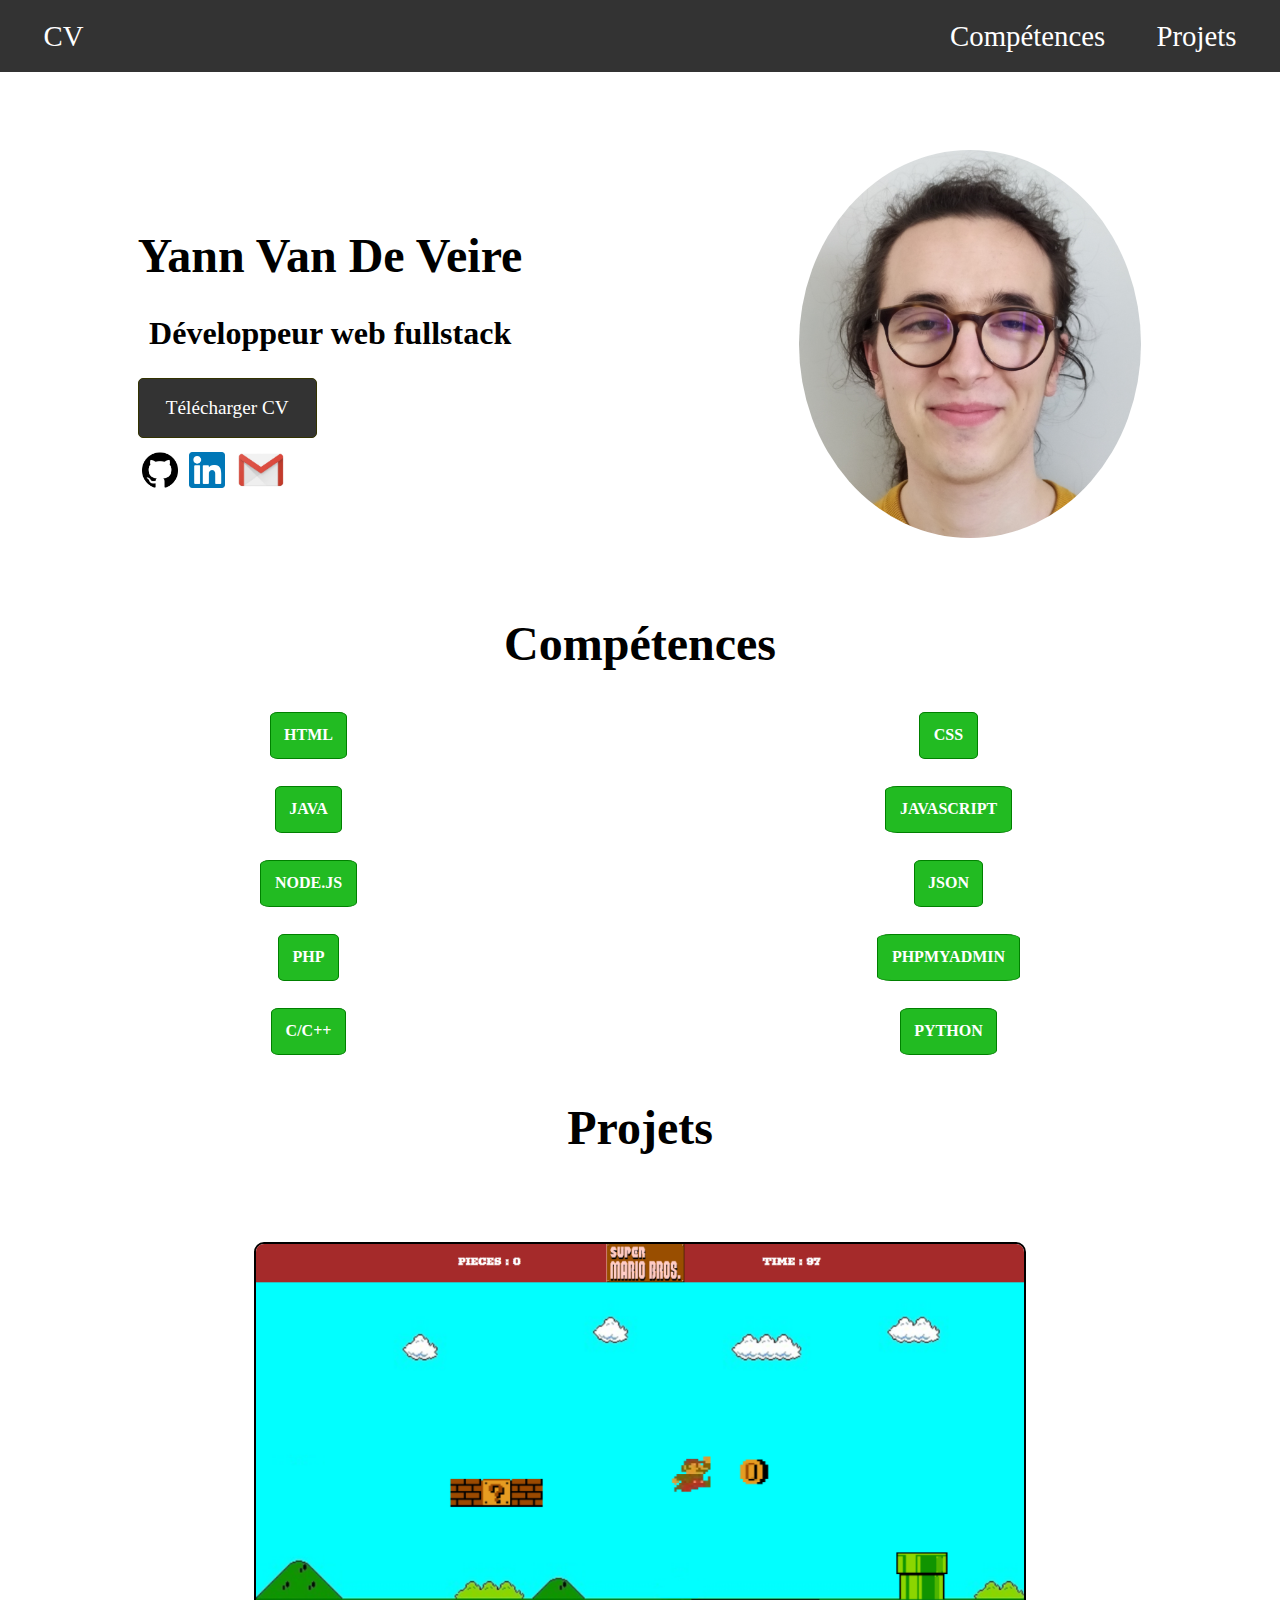
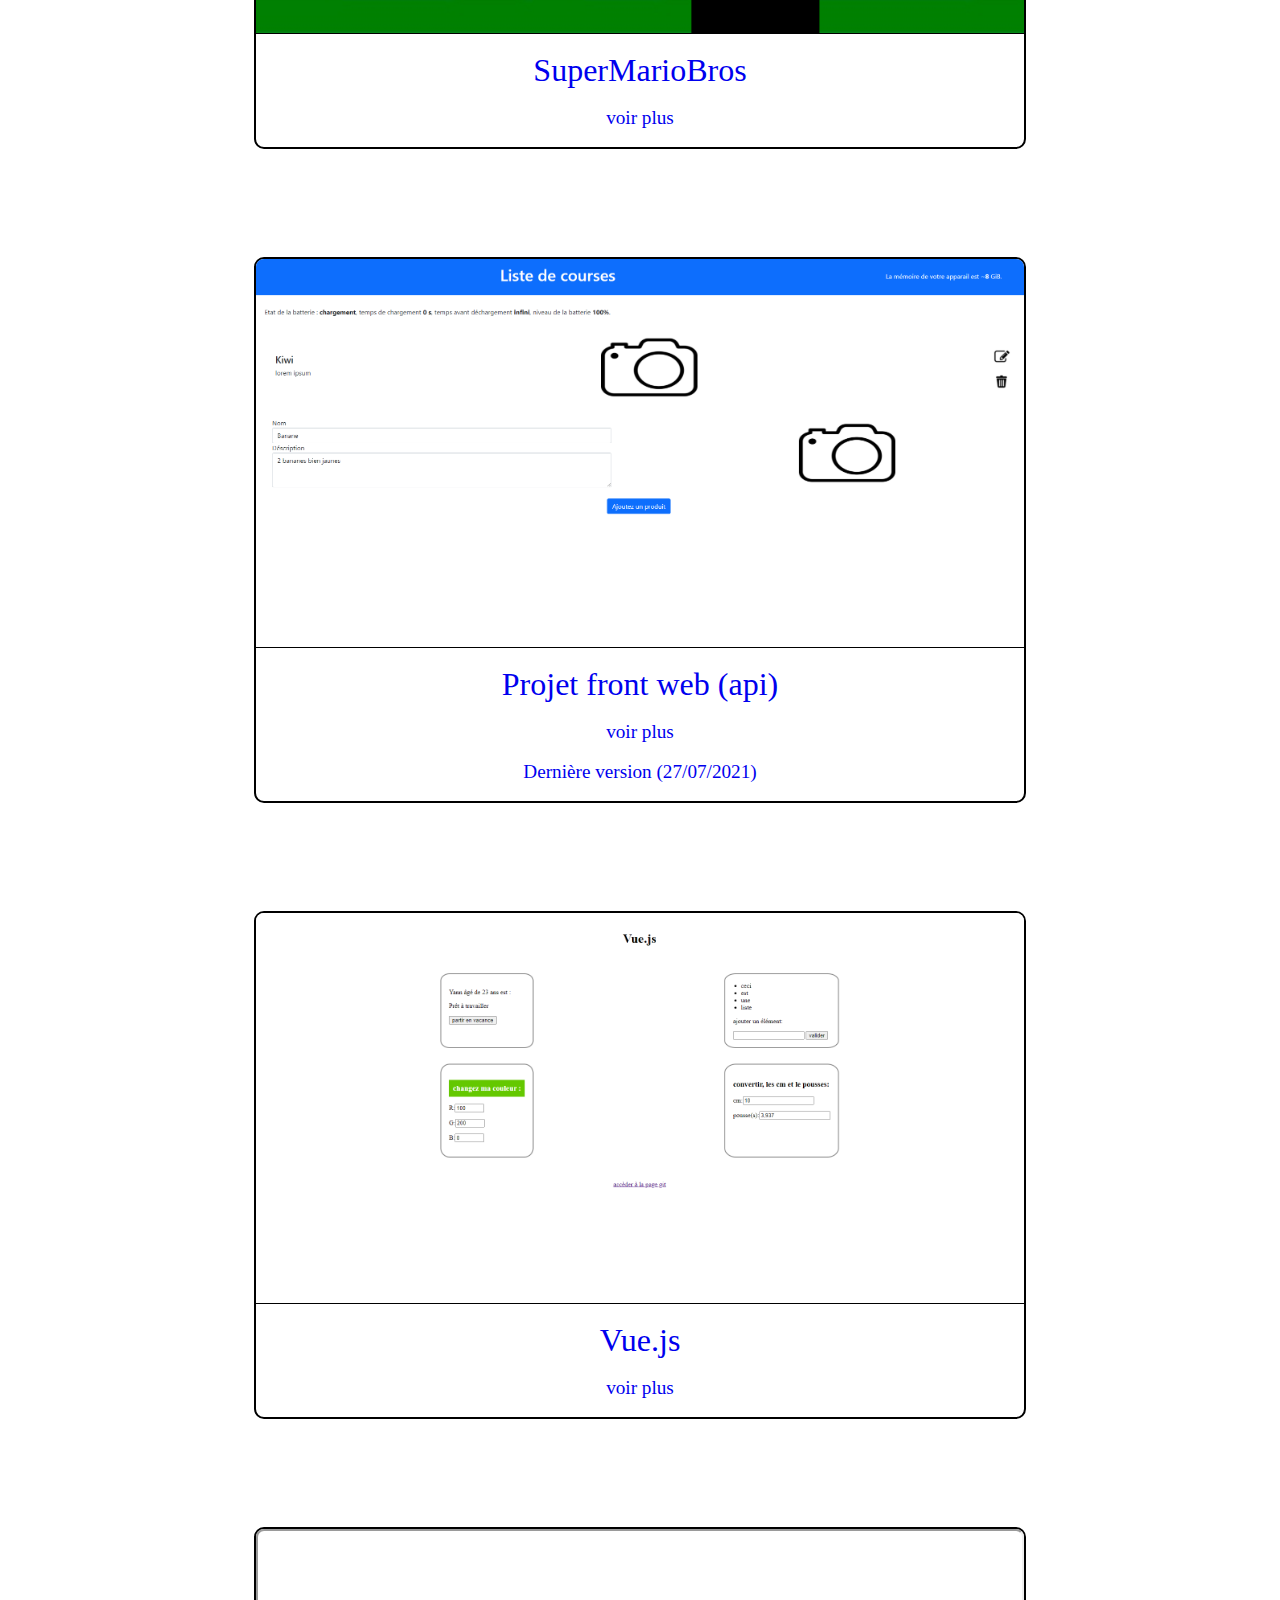
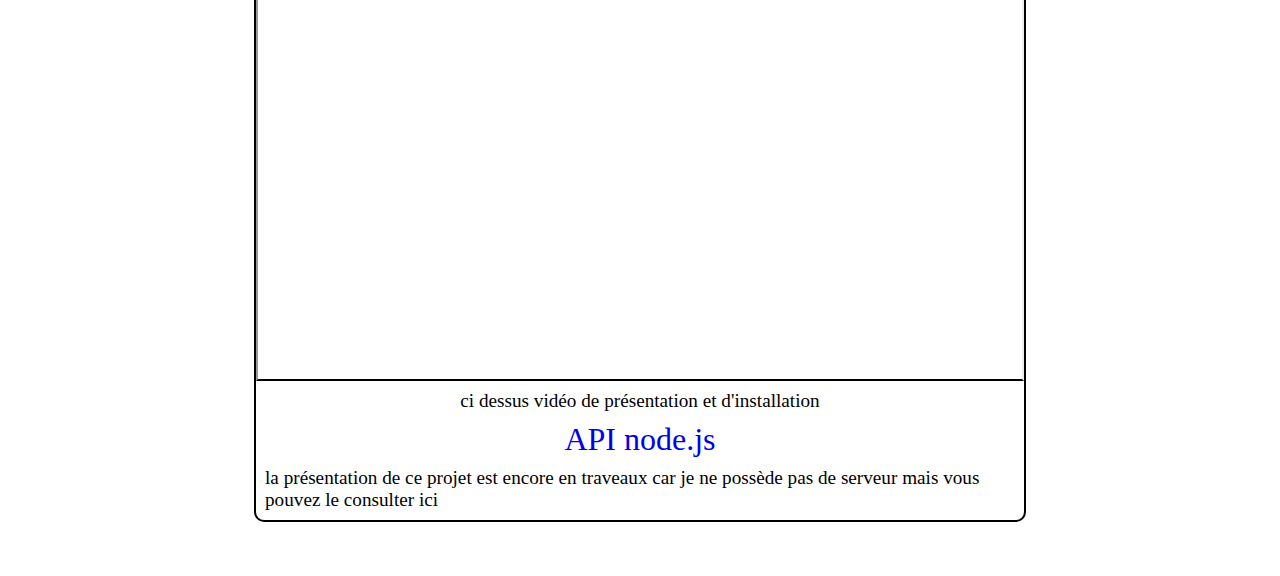
<file: index.html>
<!DOCTYPE html>
<html lang="fr">

<head>
    <meta charset="UTF-8">
    <meta http-equiv="X-UA-Compatible" content="IE=edge">
    <meta name="viewport" content="width=device-width, initial-scale=1.0">
    <title>Yann Van De Veire Alternant Développeur</title>
    <link rel="stylesheet" href="asset/css/style.css">
    <script src="asset/js/dynamique.js"></script>
</head>

<body>
    <nav>
        <a href="#">CV</a>
        <div>
            <a href="#skills">Compétences</a>
            <a href="#projects">Projets</a>
        </div>
    </nav>
    <div class="description">
        <div>
            <h1>Yann Van De Veire</h1>
            <h2>Développeur web fullstack</h2>
            <a class="button" href="CV Yann Van De Veire.pdf" target="_blank">Télécharger CV</a>
            <div>
                <a href="https://github.com/Yann-vdv"><img src="asset/images/github_icon.png" alt=""></a>
                <a href="https://www.linkedin.com/in/yann-van-de-veire/"><img src="asset/images/linkedin_icon2.png"
                        alt=""></a>
                <a href="mailto:yann.vdv.pro@gmail.com"><img src="asset/images/mail.jpg"></a>
            </div>
        </div>
        <img class="profile" src="asset/images/CV.jpg" alt="photo de profil CV Yann Van De Veire">
    </div>
    <div id="skills">
        <h1>Compétences</h1>
        <div>
            <div>HTML</div>
            <div>CSS</div>
            <div>JAVA</div>
            <div>JAVASCRIPT</div>
            <div>NODE.JS</div>
            <div>JSON</div>
            <div>PHP</div>
            <div>PHPMYADMIN</div>
            <div>C/C++</div>
            <div>PYTHON</div>
        </div>
    </div>
    <div class="Projet_div" id="projects">
        <h1>Projets</h1>
        <div class="divSite">
            <img src="asset/images/SMB2.PNG">
            <div class="divSite_desc">
                <a class="titre" href="Sites/Défi/html/SuperMarioBros.html">SuperMarioBros</a>
                <a id="descSMB_button" href="#nogo" onclick="afficher_div('descSMB')">voir plus</a>
                <p id="descSMB">SuperMarioBros codé en javascript en première année; la quasi totalité de la recherche
                    javascript pour codé celui-ci a été personnelle.</p>
            </div>
        </div>
        <div class="divSite">
            <img src="asset/images/PFW.PNG">
            <div class="divSite_desc">
                <a class="titre" href="Sites/Projet front web/index.html">Projet front web (api)</a>
                <a id="descPFW_button" href="#nogo" onclick="afficher_div('descPFW')">voir plus</a>
                <p id="descPFW">petit site en seconde année dans le but d'utiliser quelques api.</p>
                <a href="Sites/Projet front web last/index.html">Dernière version (27/07/2021)</a>
            </div>
        </div>
        <div class="divSite">
            <img src="asset/images/V.PNG">
            <div class="divSite_desc">
                <a class="titre" href="Sites/vue.js/index.html">Vue.js</a>
                <a id="descV_button" href="#nogo" onclick="afficher_div('descV')">voir plus</a>
                <p id="descV">Quelques essais avec vue.js</p>
            </div>
        </div>
        <div class="divSite">
            <iframe src="https://www.youtube.com/embed/-9VrzELUm18"></iframe>
            <div class="divSite_desc">
                <p>ci dessus vidéo de présentation et d'installation</p>
                <a class="titre" href="https://github.com/Yann-vdv/Yann-vdv.github.io/tree/main/Sites/API%20node.js">API
                    node.js</a>
                <p>la présentation de ce projet est encore en traveaux car je ne possède pas de serveur mais vous pouvez
                    le consulter ici</p>
            </div>
        </div>
    </div>
</body>

</html>
</file>
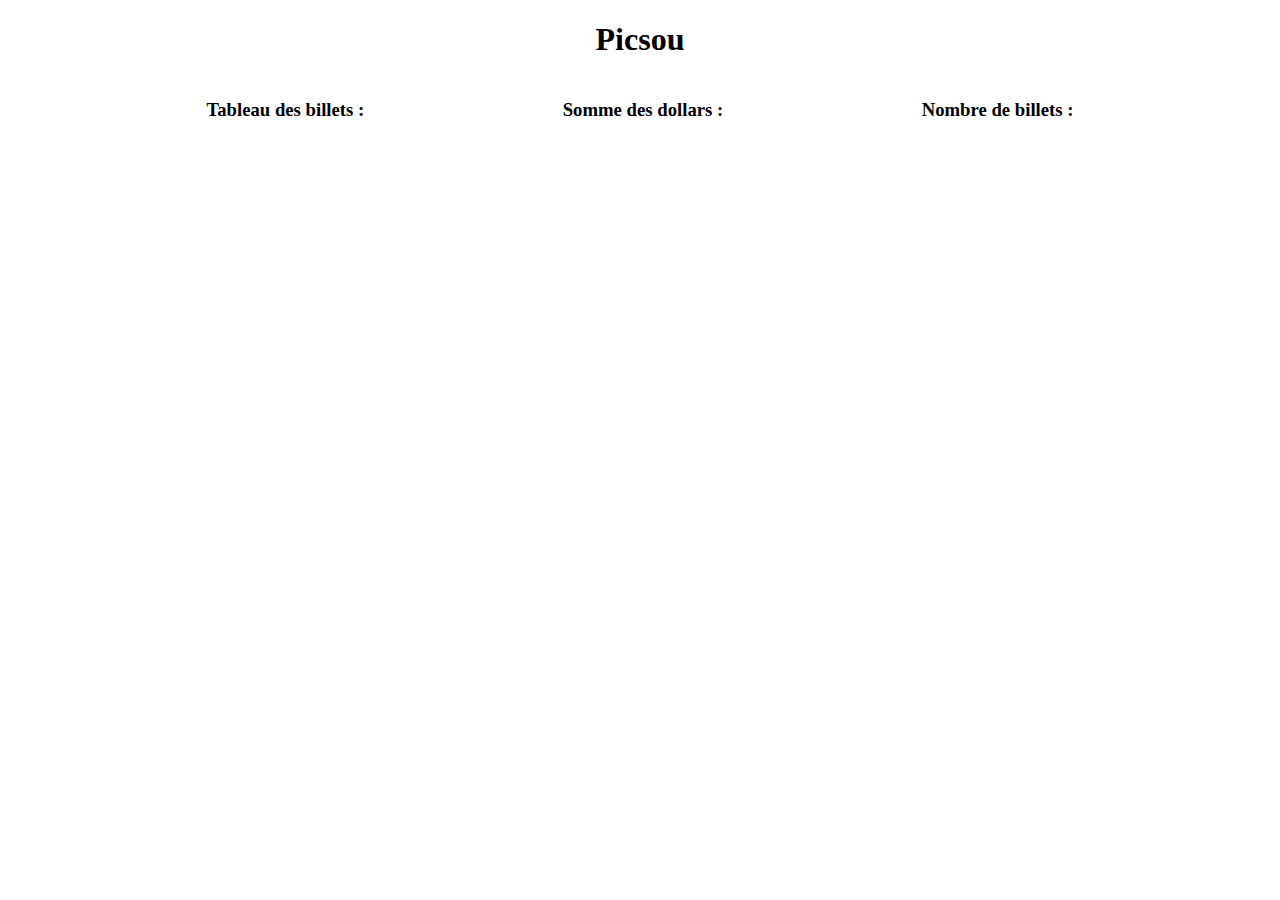
<file: Sites/API node.js/index.html>
<!DOCTYPE html>
<html lang="en">

<head>
    <meta charset="UTF-8">
    <meta http-equiv="X-UA-Compatible" content="IE=edge">
    <meta name="viewport" content="width=device-width, initial-scale=1.0">
    <title>Document</title>
    <link rel="stylesheet" href="asset/css/style.css">
</head>

<body>
    <h1>Picsou</h1>
    <div class="flex">
        <div class="result">
            <h3>Tableau des billets : </h3>
            <p id="tabDollars"></p>
        </div>
        <div class="result">
            <h3>Somme des dollars : </h3>
            <p id="tabDollarsTotal"></p>
        </div>
        <div class="result">
            <h3>Nombre de billets : </h3>
            <p id="tabDollarsNb"></p>
        </div>
    </div>

    <script>
        fetch("http://localhost:10001/picsou/dollars")
            .then(response => response.json())
            .then(data => document.getElementById("tabDollars").innerHTML = data);
        fetch("http://localhost:10001/picsou/dollars/total")
            .then(response => response.json())
            .then(test);
        function test(data) {
            document.getElementById("tabDollarsTotal").innerHTML = `${data["total"]}`;
            document.getElementById("tabDollarsNb").innerHTML = `${data["nb_items"]}`;
        };
    </script>
</body>

</html>
</file>
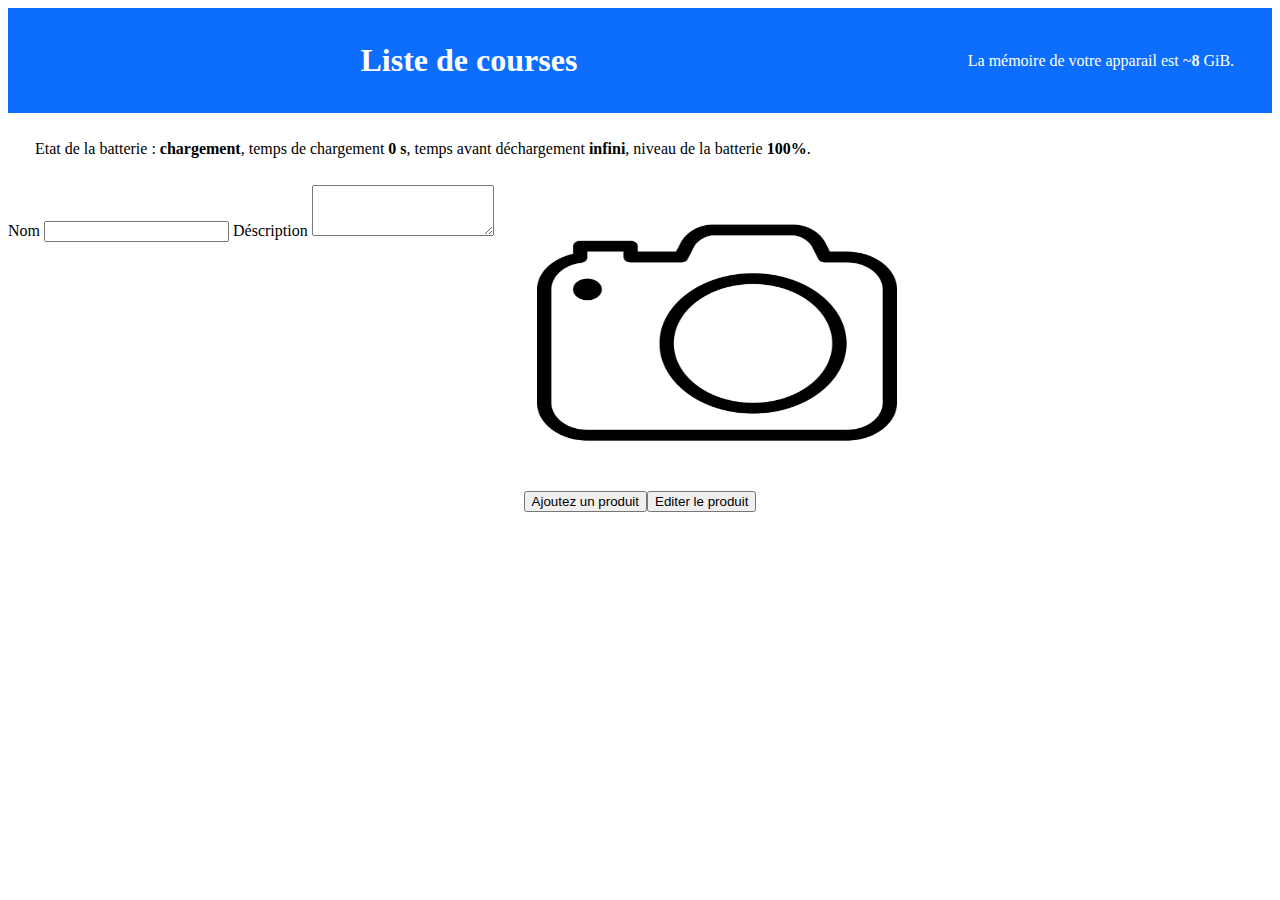
<file: Sites/Projet front web last/index.html>
<html lang="fr">

<head>
    <meta charset="UTF-8">
    <meta http-equiv="X-UA-Compatible" content="IE=edge">
    <meta name="viewport" content="width=device-width, initial-scale=1.0">
    <link href="https://cdn.jsdelivr.net/npm/bootstrap@5.0.0-beta3/dist/css/bootstrap.min.css" rel="stylesheet"
        integrity="sha384-eOJMYsd53ii+scO/bJGFsiCZc+5NDVN2yr8+0RDqr0Ql0h+rP48ckxlpbzKgwra6" crossorigin="anonymous">
    <link rel="stylesheet" href="css/style.css">
    <script src="https://code.jquery.com/jquery-3.6.0.js"></script>
    <script src="dynamique.js"></script>
    <title>Courses</title>
</head>

<body>
    <nav>
        <h1 id="title">Liste de courses</h1>
        <p>La mémoire de votre apparail est ~<b id="result">inconnu</b> GiB.</p>
    </nav>
    <p id="batterie">Etat de la batterie : <b id="charging">inconnu</b>, temps de chargement <b
            id="chargingTime">inconnu</b>, temps avant déchargement <b id="dischargingTime">inconnu</b>, niveau de la
        batterie <b id="level">inconnu</b>.</p>
    <ul id="listeDesCourses"></ul>
    <form method="POST">
        <div class="grid-container">
            <div class="GformText">
                <div class="form-group mx-5">
                    <label for="Nom">Nom</label>
                    <input type="text" id="Nom" class="form-control" required>
                    <label for="Desc">Déscription</label>
                    <textarea id="Desc" class="form-control" rows="3"></textarea>
                </div>
            </div>
            <div class="GformP flexJ">
                <img id="getStream" src="image/camera--v1.png">
                <div class="flexJ">
                    <video id="takePhoto" class="border d-none" autoplay></video>
                </div>
            </div>
        </div>
        <div class="flexJ">
            <input type="submit" id="btnNvProduit" class="btn btn-primary" value="Ajoutez un produit">
            <input type="submit" id="btnEditProduit" class="d-none" data-nbProduit="" value="Editer le produit">
        </div>
    </form>
</body>

</html>
</file>
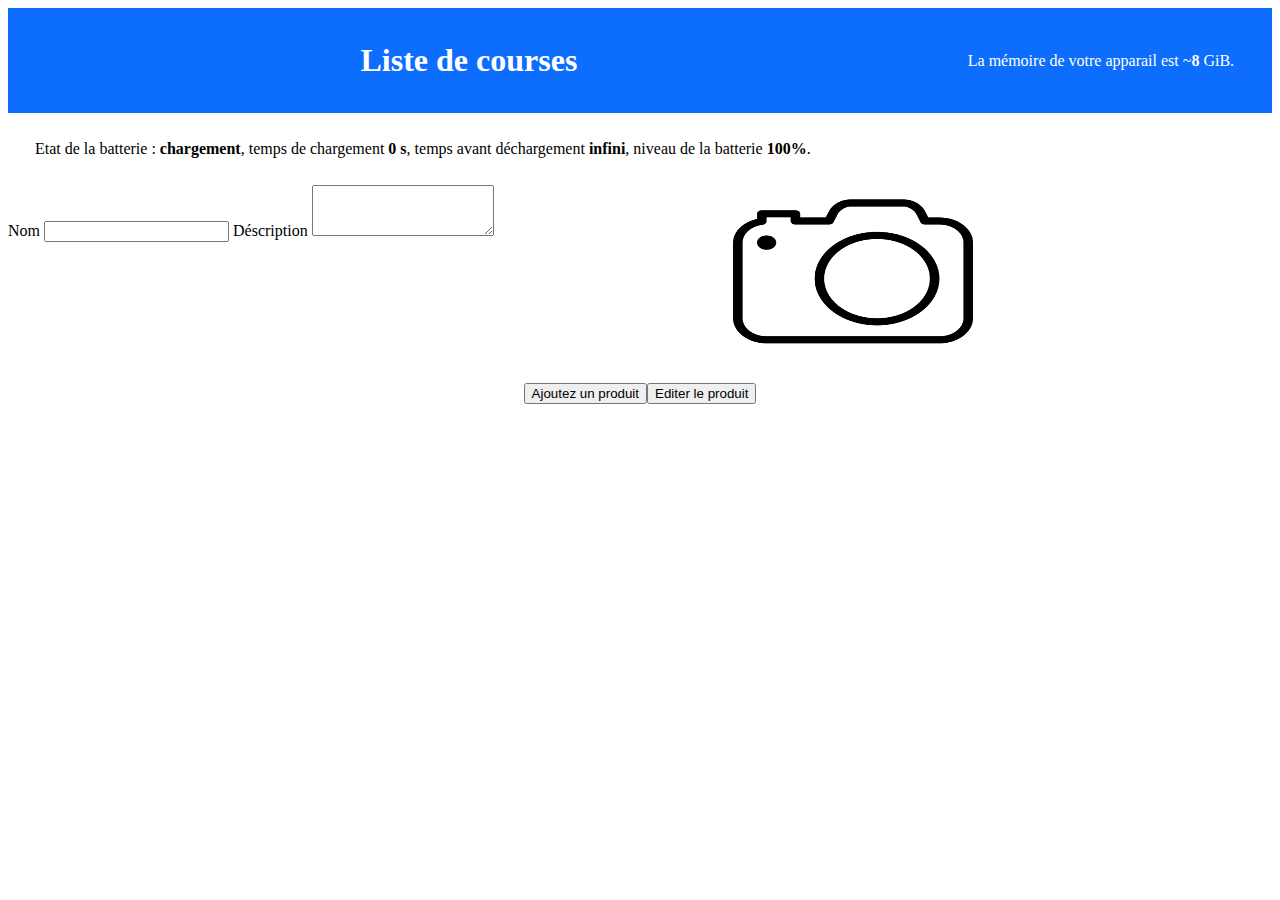
<file: Sites/Projet front web/index.html>
<html lang="fr">

<head>
    <meta charset="UTF-8">
    <meta http-equiv="X-UA-Compatible" content="IE=edge">
    <meta name="viewport" content="width=device-width, initial-scale=1.0">
    <link href="https://cdn.jsdelivr.net/npm/bootstrap@5.0.0-beta3/dist/css/bootstrap.min.css" rel="stylesheet"
        integrity="sha384-eOJMYsd53ii+scO/bJGFsiCZc+5NDVN2yr8+0RDqr0Ql0h+rP48ckxlpbzKgwra6" crossorigin="anonymous">
    <link rel="stylesheet" href="css/style.css">
    <script src="https://code.jquery.com/jquery-3.6.0.js"></script>
    <script src="dynamique.js"></script>
    <title>Courses</title>
</head>

<body>
    <nav>
        <h1 id="title">Liste de courses</h1>
        <p>La mémoire de votre apparail est ~<b id="result">inconnu</b> GiB.</p>
    </nav>
    <p id="batterie">Etat de la batterie : <b id="charging">inconnu</b>, temps de chargement <b
            id="chargingTime">inconnu</b>, temps avant déchargement <b id="dischargingTime">inconnu</b>, niveau de la
        batterie <b id="level">inconnu</b>.</p>
    <ul id="listeDesCourses" class="m-4"></ul>
    <form method="POST">
        <div class="grid-container">
            <div class="GformText">
                <div class="form-group mx-5">
                    <label for="Nom">Nom</label>
                    <input type="text" id="Nom" class="form-control" required>
                    <label for="Desc">Déscription</label>
                    <textarea id="Desc" class="form-control" rows="3"></textarea>
                </div>
            </div>
            <div class="GformP flexJ">
                <img id="getStream" src="image/camera--v1.png">
                <div class="flexJ">
                    <video id="takePhoto" class="border d-none" autoplay></video>
                </div>
            </div>
        </div>
        <div class="flexJ">
            <input type="submit" id="btnNvProduit" class="btn btn-primary" value="Ajoutez un produit">
            <input type="submit" id="btnEditProduit" class="d-none" data-nbProduit="" value="Editer le produit">
        </div>
    </form>
</body>

</html>
</file>
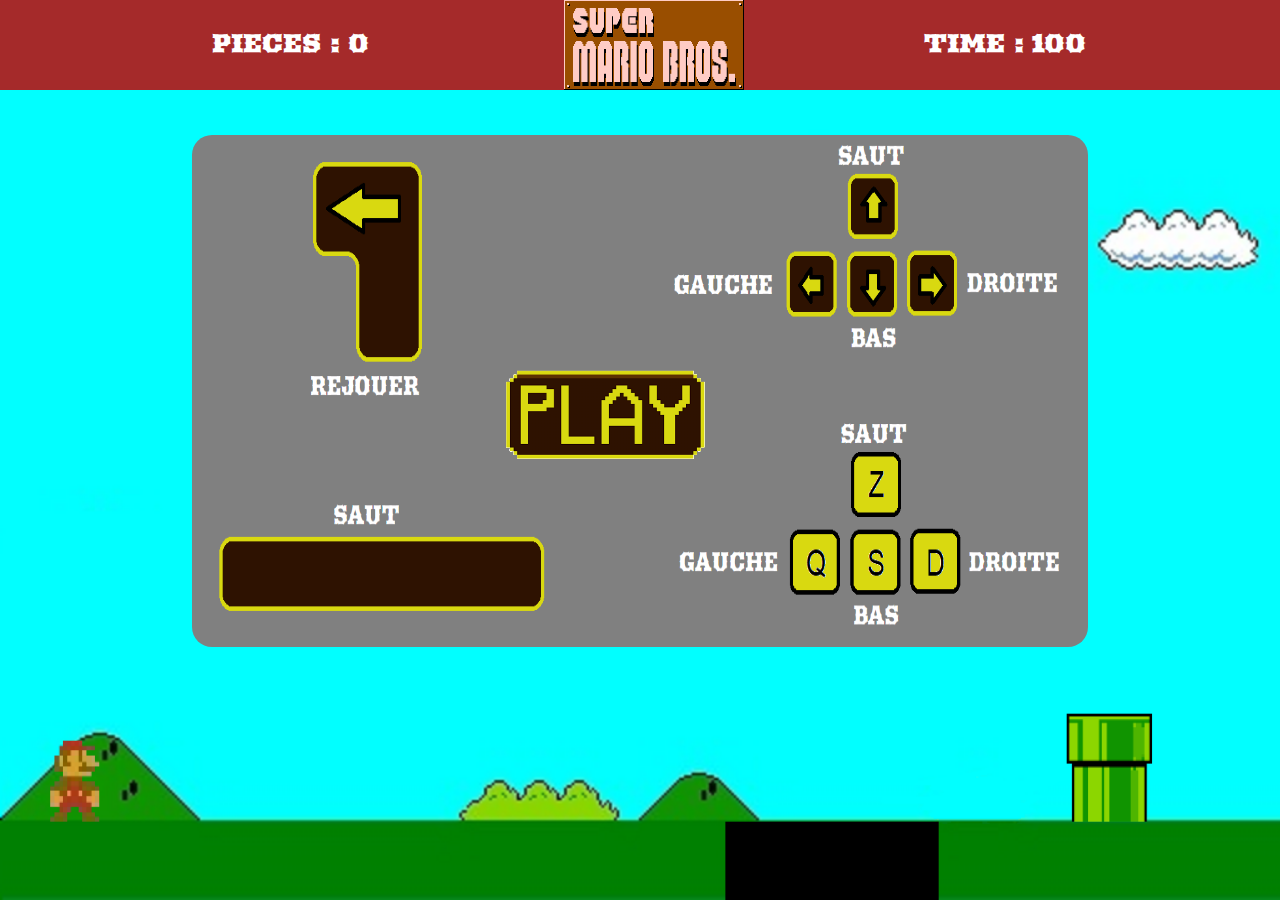
<file: Sites/Défi/html/SuperMarioBros.html>
<!DOCTYPE html>
<html>
<head>
 <title>Super Mario Bross</title>
 <meta charset="utf-8">
 <link rel="stylesheet" type="text/css" href="../css/SuperMarioBros.css">
 <link href='https://fonts.googleapis.com/css?family=Arbutus' rel='stylesheet'>
</head>
<body>

    <script src="https://code.jquery.com/jquery-3.4.1.min.js" integrity="sha256-CSXorXvZcTkaix6Yvo6HppcZGetbYMGWSFlBw8HfCJo="
        crossorigin="anonymous">
    </script>
<div class="score">
    <h1 class="pièces">PIECES :</h1>
    <h1 id="NbPièce">0</h1>
    <img class="title" onclick="AfficherInstru()" src="../image/TitleMario.png">
    <h1 class="time">TIME :</h1>
    <h1 id="Chrono">100</h1>
    
</div>
<img id="marioD" class="marioC" src="../image/MarioT.png">
<img id="marioG" class="marioC" src="../image/MarioTG.png">
<img id="marioDS" class="marioC" src="../image/MarioSauteT.png">
<img id="marioGS" class="marioC" src="../image/MarioSauteTG.png">
<img id="block" class="marioC" src="../image/Block.png">
<img id="BlockMystère" class="marioC" src="../image/BlockMystèreT.png">
<img id="BlockMystèreVideT" class="marioC" src="../image/BlockMystèreVideT.png">
<img id="GameOver" class="marioC" src="../image/GameOver.jpg">
<img id="pièce" class="marioC" src="../image/pièceT.png">
<img id="tuyau" class="marioC" src="../image/TuyauT.png">
<div id="center2">
    <img src="../image/Instructions.png">
    <button id="PLAY" onclick="Instru()"></button>
</div>
<canvas id="background" width="1200" height="600">



</canvas>

<script>
    var x = document.getElementById("center2");
    var START = sessionStorage.getItem("START");

    var canvas = document.getElementById("background");

    var ctx = canvas.getContext("2d");

    var marioD = document.getElementById("marioD");
    var marioG = document.getElementById("marioG");
    var marioDS = document.getElementById("marioDS");
    var marioGS = document.getElementById("marioGS");
    var block = document.getElementById("block");
    var BlockMystère = document.getElementById("BlockMystère");
    var BlockMystèreVideT = document.getElementById("BlockMystèreVideT");
    var GameOver = document.getElementById("GameOver");
    var pièce = document.getElementById("pièce");
    var tuyau = document.getElementById("tuyau");

    var GameOverSound = new Audio('../audio/smb_gameover.wav');
    var CoinSound = new Audio('../audio/Coin.ogg');
    var CoinSound2 = new Audio('../audio/Coin.ogg');
    var CoinSound3 = new Audio('../audio/Coin.ogg');
    var JumpSound = new Audio('../audio/Jump.ogg');
    var OutOfTime = new Audio('../audio/smb_warning.wav');
   
    var marioX = 40;
    var marioY = 482;
    var marioWidth = 60;
    var marioHeight = 60;
    var GoD = false;            //si false regarde à droite / si true regarde à droite

    var CanJump = true;
    var OriginHeight = 482;
    var ObstacleHeigth = 276;
    var TempsUppressed = 0;
    var Saut1 = false;          //petit saut
    var TempsSaut1 = 20;
    var Saut2 = false;          //grand saut
    var TempsSaut2 = 20;
    var TempsTuyau = 5;         //tuyau utilisé
    var TuyauUti = false;

    var rightPressed=false;
    var leftPressed=false;
    var upPressed=false;
    var downPressed=false;
    var end = false;             //end = false ---> fin du jeu ou écran d'acceuil

    var chrono = 100;
    var c = 0;

    var DrawInterval = setInterval(draw, 10);
    
    var UsageBM = 0;
    var Nbpièce = 0;

    var EtatPièce = true;

    if (START == "true") {
        x.style.display = "none";
        c = 1;
        end = true;
    }
    else
        x.style.display = "flex";
    function Instru () {
        if (x.style.display === "flex") {
            x.style.display = "none";
            c = 1;
            end = true;
            START = true;
        } 
    }
    function AfficherInstru() {
        sessionStorage.setItem("START",false);
        document.location.href = "SuperMarioBros.html";
    }

    document.addEventListener("keydown", keyDownHandler, false);
    document.addEventListener("keyup", keyUpHandler, false);

    function keyDownHandler(e) {
        if(e.keyCode == 39 || e.keyCode == 68) {
            rightPressed = true;
            GoD = false;
        }
        else if(e.keyCode == 37 || e.keyCode == 81) {
            leftPressed = true;
            GoD = true;
        }
        else if(e.keyCode == 38 || e.keyCode == 32 || e.keyCode == 90) {
            upPressed = true;
        }
        else if (e.keyCode == 40 || e.keyCode == 83) {
            downPressed = true;
        }
        else if (e.keyCode == 13) {
            sessionStorage.setItem("START",true);
            document.location.href = "SuperMarioBros.html";
        }
    }

    function keyUpHandler(e) {
        if(e.keyCode == 39 || e.keyCode == 68) {
            rightPressed = false;
        }
        else if(e.keyCode == 37 || e.keyCode == 81) {
            leftPressed = false;
        }
        else if(e.keyCode == 38 || e.keyCode == 32 || e.keyCode == 90) {
            upPressed = false;
        }
        else if (e.keyCode == 40 || e.keyCode == 83) {
            downPressed = false;
        }
    }
    function obstacle() {
        if (UsageBM >=4) {
            ctx.drawImage(BlockMystèreVideT, 352, 336, 48, 48);     //met le BM vide quand 4 pièces prisent
        }
        else {
            ctx.drawImage(BlockMystère, 352, 336, 48, 48);
        }
        ctx.drawImage(block, 304, 336, 48, 48);
        ctx.drawImage(block, 400, 336, 48, 48);
    }
    function trou() {
        ctx.rect(680, 542, 200, 200);
        ctx.fillStyle = "0";
        ctx.fill();
    }
    function Mpièce() {
        ctx.drawImage(pièce, 352, 282, 48, 48);
    }
    function Mpièce2() {
        ctx.drawImage(pièce, 752, 300, 48, 48);
    }
    function Time() {
        chrono = chrono -c;
        Chrono.innerHTML = chrono;
        if (chrono == 10) {
            OutOfTime.play();
        }
    }
    setInterval(Time,1000)
    function SAUT() {
        if (TempsUppressed < 15) {
            if(upPressed && Saut2 == false) {
                TempsUppressed = TempsUppressed + 1;
                Saut1 = true;
                JumpSound.play();
            }
            if (Saut1 && TempsSaut1 > 0) {
                marioY-=8;
                TempsSaut1 = TempsSaut1 - 1;
            }
            if (TempsSaut1 <= 0) {
                TempsSaut1 = 20;
                Saut1 = false;
                CanJump = false;
                TempsUppressed = 0;
            }
        }
        else if (TempsUppressed >= 15) {
            Saut1 = false;
            Saut2 = true;
            TempsSaut1 = 20;
            if (Saut2 && TempsSaut2 > 0) {
                marioY-=8;
                TempsSaut2 = TempsSaut2 - 1;
            }
            if (TempsSaut2 <=0) {
                TempsSaut2 = 20;
                Saut2 = false;
                CanJump = false;
                TempsUppressed = 0;
            }
        }
        if (marioX >= 256 && marioX < 436 && marioY >= 360 && marioY <= 370 && Saut1) {
            Saut1 = false;
            CanJump = false;
            TempsSaut1 = 0;
        }
    }
    function DEPLACEMENTHORIZON() { 
        if(rightPressed && end) {                             //DEPLACEMENT DROITE
            marioX += 4.8;
            if (marioY >= 278 && marioY < 368 && marioX >= 256 && marioX <= 436) {      //bout droit de l'obstacle
                marioX = 252;       
            }
            if (marioY >= 401.6 && marioX >= 942 && marioX <= 1000) {                   //bout droit tuyau
                marioX = 946;
            }
        }
        else if(leftPressed && end) {                      //DEPLACEMENT GUAUCHE
            marioX -= 4.8;
            if (marioX < 0) {           //bloque au bord guauche
                marioX = 0;
            }
            if (marioY >= 278 && marioY < 368 && marioX >= 336 && marioX <= 436) {      //bout gauche de l'obstacle
                marioX = 440;
            }
            if (marioY > 401.5 && marioX > 1000 && marioX < 1078) {                 //bout gauche tuyau
                marioX = 1075;
            }
        }
    }
    function TROUetPIECE() {
        if (marioX >= 680 && marioX <= (880 - marioWidth) && marioY >= 480) {           //chute trou
            end = false;
            marioY += 6;
            if (marioY >= 640) {        //tombe pas à l'infini lol (juste hors de l'écran)
                marioY = 640;
                ctx.drawImage(GameOver, 0, 0, 1200, 600);
                if (c != 0) {
                    GameOverSound.play();
                }
                c=0;
            }   
        }
        if ((marioX + marioWidth) >= 752 && marioX <= 800 && (marioY - marioHeight) <= 348 && marioY >= 300 && EtatPièce){
            Nbpièce = Nbpièce +1;
            NbPièce.innerHTML = Nbpièce;                    //gagne la pièce au dessus du trou
            EtatPièce = false;
            CoinSound.play();
        }
    }
    function TUYAU() {
        ctx.drawImage(tuyau, 1000, 461.5, 80, 80);
    }
    function audio() {
        if (marioX >= 320 && marioX < 372 && marioY <= 376 && marioY > 360 && UsageBM <= 4) {
            if (Nbpièce  == 0 || Nbpièce == 3) {
                CoinSound.play();
            }
            else if (Nbpièce == 1) {
                CoinSound2.play();
            }
            else if (Nbpièce == 2) {
                CoinSound3.play();
            }
        }
    }
    function MARIO() {
        if ((Saut1 || Saut2) && GoD) {
            ctx.drawImage(marioGS, marioX, marioY, marioWidth, marioHeight);
        }
        else if (Saut1 || Saut2) {
            ctx.drawImage(marioDS, marioX, marioY, marioWidth, marioHeight);
        }
        else if (GoD) {
            ctx.drawImage(marioG, marioX, marioY, marioWidth, marioHeight);
        }
        else 
        {
            ctx.drawImage(marioD, marioX, marioY, marioWidth, marioHeight);
        }
    }
    function draw() {
        ctx.clearRect(0, 0, canvas.width, canvas.height);
        trou();
        if (EtatPièce) {
            Mpièce2();                          //affiche pièce au dessus du trou
        }
        MARIO();
        
        TUYAU();

        var OriginHeight = 482;
        obstacle();
        
        if (marioX >= 256 && marioX < 436 && marioY <= ObstacleHeigth) {                    //saut sur l'obstacle
            OriginHeight = ObstacleHeigth;                                      //maintient sur l'obstacle
        }
        if (marioX >= 950 && marioX <= 1070 && marioY <= 401.5) {                    //saut sur le tuyau
            if (TuyauUti == false) {
                OriginHeight = 401.5;                                               //maintient sur le tuyau
            }
            if (downPressed && marioX >= 1000 && marioX <= 1020 && marioY == 401.5) {
                TuyauUti = true;
            }  
        }
        if (TuyauUti) {                             //temps de chute dans le tuyau
           if (TempsTuyau > 0) {
                marioY+=8;
                TempsTuyau = TempsTuyau -1;
                OriginHeight = 482;
            }
            else if (TempsTuyau <=0) {                      //passe dans le tuyau (fond du tuyau)
                end = false;
                c=0;
                sessionStorage.setItem("chrono",chrono);
                sessionStorage.setItem("Nbpièce",Nbpièce);      //sauvegarde les var puis page2
                window.location = "SuperMarioBros2.html";
            }
        } 
        if (marioX >= 320 && marioX < 372 && marioY <= 376 && marioY > 360) {       //block mystère / pièces
            UsageBM = UsageBM +1;
            if (UsageBM <= 4) {
                Nbpièce = Nbpièce +1;                       //gagne jusqu'a 4 pièces sur le block mystère
                NbPièce.innerHTML = Nbpièce;
                Mpièce();
            }  
        }
        if (marioX >= 320 && marioX < 372 && UsageBM <= 4 && marioY <= 400 && marioY > 360 && CanJump == false) {
            Mpièce();                       //prolonge l'afficahge de la pièce, plus beau
        }
        if (CanJump && end) {                              //SAUT
            SAUT();
        }
        if (end && Saut1 == false && Saut2 == false) {                 //GRAVITE
            marioY += 6;
            if (marioY > OriginHeight) {            //maintient au sol
                marioY = OriginHeight;
            }
            if (marioY >= OriginHeight) {           //si au sol, peut sauter
                CanJump = true;
                    JumpSound.pause();                                  //réinitialistion bruit saut une fois au sol
                    JumpSound = new Audio('../audio/Jump.ogg');
            }
        }
        DEPLACEMENTHORIZON();
        TROUetPIECE();
        if (chrono <= 0) {
            ctx.drawImage(GameOver, 0, 0, 1200, 600);       //GameOver temps dépassé
            clearInterval(Time);
            if (c != 0) {
                GameOverSound.play();
            }
            c = 0;
        }
        if (marioX + marioWidth >= canvas.width) {       //gagne au bord droit
            marioX = canvas.width - marioWidth;
        }
        audio();
    }
</script>
</body>
</html>
</file>
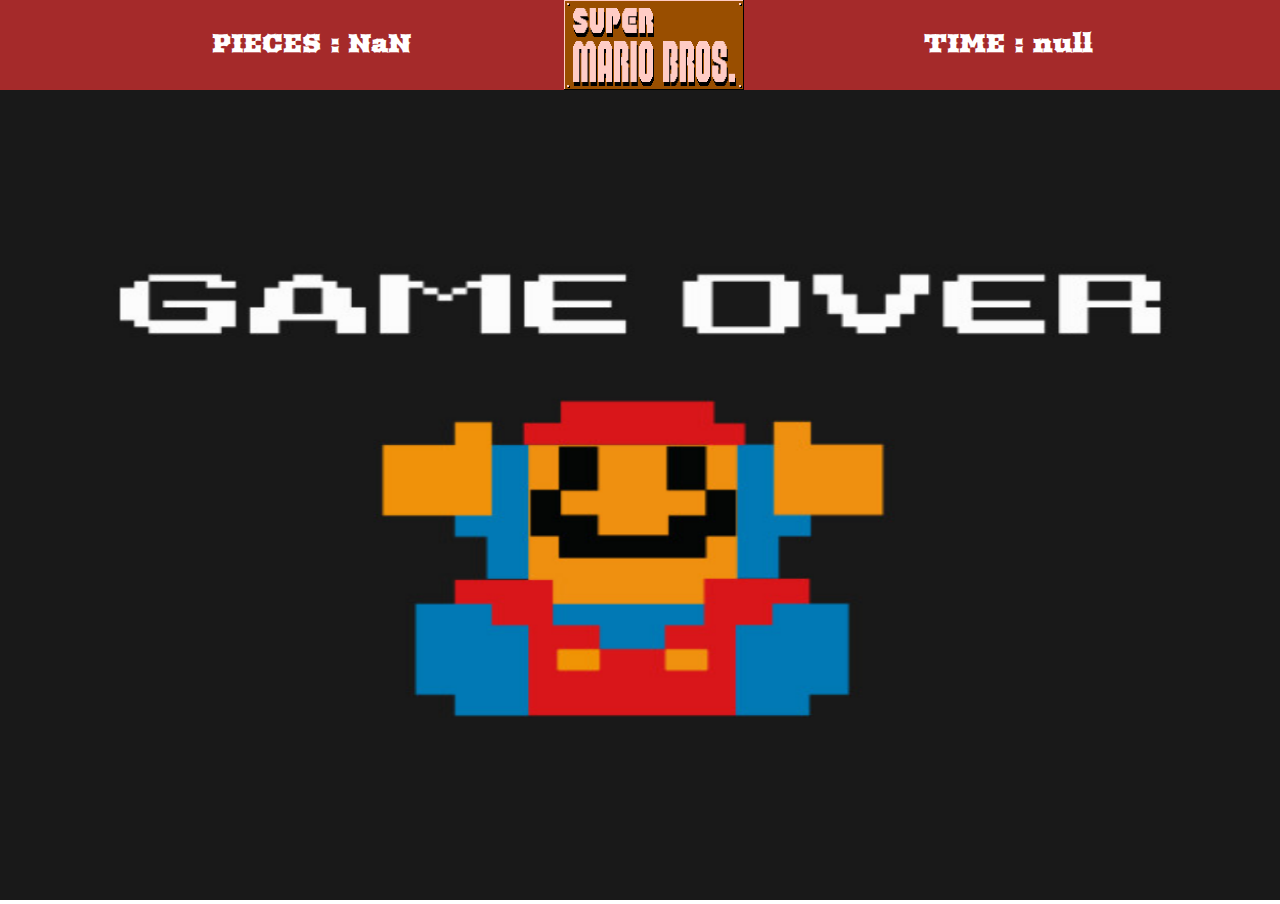
<file: Sites/Défi/html/SuperMarioBros2.html>
<!DOCTYPE html>
<html>
<head>
 <title>Super Mario Bross</title>
 <meta charset="utf-8">
 <link rel="stylesheet" type="text/css" href="../css/SuperMarioBros.css">
 <link href='https://fonts.googleapis.com/css?family=Arbutus' rel='stylesheet'>
</head>
<body>

    <script src="https://code.jquery.com/jquery-3.4.1.min.js" integrity="sha256-CSXorXvZcTkaix6Yvo6HppcZGetbYMGWSFlBw8HfCJo="
        crossorigin="anonymous">
    </script>
<div class="score">
    <h1 class="pièces">PIECES :</h1>
    <h1 id="NbPièce">0</h1>
    <img class="title" onclick="AfficherInstru()" src="../image/TitleMario.png">
    <h1 class="time">TIME :</h1>
    <h1 id="Chrono"><script>document.write(sessionStorage.getItem("chrono"))</script></h1>
</div>
<div id="gg">
    
</div>
<img id="marioD" class="marioC" src="../image/MarioT.png">
<img id="marioG" class="marioC" src="../image/MarioTG.png">
<img id="marioDS" class="marioC" src="../image/MarioSauteT.png">
<img id="marioGS" class="marioC" src="../image/MarioSauteTG.png">
<img id="block" class="marioC" src="../image/HardBlock.png">
<img id="GameOver" class="marioC" src="../image/GameOver.jpg">
<img id="pièce" class="marioC" src="../image/pièceT.png">
<img id="tuyau2" class="marioC" src="../image/TuyauPT.png">
<img id="goomba" class="marioC" src="../image/goombaT.png">
<img id="goombaG" class="marioC" src="../image/goomba2T.png">
<img id="goombaM" class="marioC" src="../image/goombaMT.png">
<img id="GoalPole" class="marioC" src="../image/GoalPoleVideT.png">
<img id="flag" class="marioC" src="../image/flagT.png">
<div id="center">
    <div id="gg">
        <h1>VOUS AVEZ GAGNE</h1>
        <div><h3 id="FinScore">Votre score : </h3><p id="ScoreFinal">0</p></div>
        <button class="AffDet" onclick="Détails()">Détails</button>
        <div id="ListDet">
            <div>
                <h3>pièce(s)</h3>
                <p id="NbPièce2">0</p>
            </div>
            <div>
                <h3>goomba</h3>
                <p id="NbGoomba">0</p>
            </div>
            <div>
                <h3>temps restant</h3>
                <p id="Chrono2">0</p>
            </div>
            <div>
                <h3>drapeau</h3>
                <div class="drapeau"><p id="Drapeau">0</p><p>/10</p></div>
            </div>
        </div>
    </div>
</div>

<canvas id="background" width="1200" height="600"></canvas>

<script>
    var z = document.getElementById("center");
    var x = document.getElementById("ListDet");
    x.style.display = "none";
    function Détails () {
        if (x.style.display === "none") {
            x.style.display = "flex";
        } 
        else {
            x.style.display = "none";
        }
    }

    var canvas = document.getElementById("background");

    var ctx = canvas.getContext("2d");

    var marioD = document.getElementById("marioD");
    var marioG = document.getElementById("marioG");
    var marioDS = document.getElementById("marioDS");
    var marioGS = document.getElementById("marioGS");
    var block = document.getElementById("block");
    var GameOver = document.getElementById("GameOver");
    var pièce = document.getElementById("pièce");
    var tuyau = document.getElementById("tuyau2");
    var goomba = document.getElementById("goomba");
    var goombaG = document.getElementById("goombaG");
    var goombaM = document.getElementById("goombaM");
    var GoalPole = document.getElementById("GoalPole");
    var flag = document.getElementById("flag");

    var GameOverSound = new Audio('../audio/smb_gameover.wav');
    var CoinSound = new Audio('../audio/Coin.ogg');
    var JumpSound = new Audio('../audio/Jump.ogg');
    var OutOfTime = new Audio('../audio/smb_warning.wav');
    var kick = new Audio('../audio/smb_kick.wav');
    var StageClear = new Audio('../audio/smb_stage_clear.wav');
    var FlagPole = new Audio('../audio/smb_flagpole.wav');
   
    var marioX = 80;
    var marioY = 482;
    var marioWidth = 60;
    var marioHeight = 60;
    var GoD = false;            //si false regarde à droite / si true regarde à droite

    var goombaX = 250;
    var g = 2.5;
    var goombaV = true;         //verif si goomba en vie
    var Nbgoomba = 0;

    var CanJump = true;
    var OriginHeight = 482;
    var TempsUppressed = 0;
    var Saut1 = false;          //petit saut
    var TempsSaut1 = 20;
    var Saut2 = false;          //grand saut
    var TempsSaut2 = 20;

    var rightPressed=false;
    var leftPressed=false;
    var upPressed=false;
    var downPressed=false;
    var end = true;             //end = false ---> fin du jeu

    var c = 1;

    var flagY = 130;
    var BasPole = false;
    var FlagDawn = false;
    var FlagScore = true;
    var Pdrapeau = 0;
    var SoundFin = true;        //pour ne jouern q'une fois le son de fin

    var DrawInterval = setInterval(draw, 10);
    
    var EtatPièce = true;

    var chrono = sessionStorage.getItem("chrono");
    var NbpièceS = sessionStorage.getItem("Nbpièce");
    var Nbpièce = parseInt(NbpièceS);
    NbPièce.innerHTML = Nbpièce ;

    sessionStorage.setItem("chrono",0);             //pour pas tricher en rafraichissant
    sessionStorage.setItem("Nbpièce",0);            //mettre en com pour faciliter le dev

    function AfficherInstru() {
        sessionStorage.setItem("START",false);
        document.location.href = "SuperMarioBros.html";
    }

    document.addEventListener("keydown", keyDownHandler, false);
    document.addEventListener("keyup", keyUpHandler, false);

    function keyDownHandler(e) {
        if(e.keyCode == 39 || e.keyCode == 68) {
            rightPressed = true;
            GoD = false;
        }
        else if(e.keyCode == 37 || e.keyCode == 81) {
            leftPressed = true;
            GoD = true;
        }
        else if(e.keyCode == 38 || e.keyCode == 32 || e.keyCode == 90) {
            upPressed = true;
        }
        else if (e.keyCode == 40 || e.keyCode == 83) {
            downPressed = true;
        }
        else if (e.keyCode == 13) {
            sessionStorage.setItem("START",true);
            document.location.href = "SuperMarioBros.html";
        }
    }

    function keyUpHandler(e) {
        if(e.keyCode == 39 || e.keyCode == 68) {
            rightPressed = false;
        }
        else if(e.keyCode == 37 || e.keyCode == 81) {
            leftPressed = false;
        }
        else if(e.keyCode == 38 || e.keyCode == 32 || e.keyCode == 90) {
            upPressed = false;
        }
        else if (e.keyCode == 40 || e.keyCode == 83) {
            downPressed = false;
        }
    }
    function Time() {
        chrono = chrono -c;
        Chrono.innerHTML = chrono;
        if (chrono == 10) {
            OutOfTime.play();
        }
    }
    setInterval(Time,1000)
    function SAUT() {
        if (TempsUppressed < 15) {
            if(upPressed && Saut2 == false) {
                TempsUppressed = TempsUppressed + 1;
                Saut1 = true;
                JumpSound.play();
            }
            if (Saut1 && TempsSaut1 > 0) {
                marioY-=8;
                TempsSaut1 = TempsSaut1 - 1;
            }
            if (TempsSaut1 <= 0) {
                TempsSaut1 = 20;
                Saut1 = false;
                CanJump = false;
                TempsUppressed = 0;
            }
        }
        else if (TempsUppressed >= 15) {
            Saut1 = false;
            Saut2 = true;
            TempsSaut1 = 20;
            if (Saut2 && TempsSaut2 > 0) {
                marioY-=8;
                TempsSaut2 = TempsSaut2 - 1;
            }
            if (TempsSaut2 <=0) {
                TempsSaut2 = 20;
                Saut2 = false;
                CanJump = false;
                TempsUppressed = 0;
            }
        }
    }
    function DEPLACEMENTHORIZON() { 
        if(rightPressed && end) {                             //DEPLACEMENT DROITE
            marioX += 4.8;
            if ((marioX + marioWidth) >= 657 && (marioX + marioWidth) < 670 && marioY > (446 - marioHeight)) {
                marioX = (657 - marioWidth);
            }                                               //bloquage au bord des obtacles
            if ((marioX + marioWidth) >= 765 && (marioX + marioWidth) < 778 && marioY > (350 - marioHeight)) {
                marioX = (765 - marioWidth);
            }
            if ((marioX + marioWidth)>1029 && (marioX + marioWidth) < 1040 && marioY > 440){
                marioX = (1029 - marioWidth);
            }
        }
        else if(leftPressed && end) {                      //DEPLACEMENT GUAUCHE
            marioX -= 4.8;
            if (marioX < 0) {           //bloque au bord guauche
                marioX = 0;
            }
            if (marioX < 74 && marioY >= 402.5) {       //bloque au bord du tuyau
                marioX = 74;
            }
            if ((marioX) > 680 && (marioX) <= 691 && marioY > (446 - marioHeight)) {
                marioX = (691);
            }                                           //bloquage au bord des obstacles
            if ((marioX) > 788 && (marioX) <= 799 && marioY > (350 - marioHeight)) {
                marioX = (799);
            }
        }
    }
    function TUYAU() {
        ctx.drawImage(tuyau, 0, 461.5, 80, 80);
    }
    function obstacle() {
        ctx.drawImage(block, 650, 494, 48, 48);
        ctx.drawImage(block, 650, 446, 48, 48);

        ctx.drawImage(block, 758, 494, 48, 48);
        ctx.drawImage(block, 758, 446, 48, 48);
        ctx.drawImage(block, 758, 398, 48, 48);
        ctx.drawImage(block, 758, 350, 48, 48);
    }
    function goal() {
        ctx.drawImage(GoalPole,1000,105,62.4,436.8);
        ctx.drawImage(flag,1009,flagY,32,32);
    }
    function Goumba() {
        goombaX += g;
        if (marioX <= (goombaX+5) && (marioX + marioWidth) >= (goombaX-5) && marioY < 465 && marioY >= 450 && goombaV && CanJump == false) {
            goombaV = false;
            g = 0;
            Nbgoomba = Nbgoomba +1;
            kick.play();
        }
        if (goombaV) {
            if (goombaX >= 600) {
                g = -2.5;
            }
            if (goombaX < 200) {
                g = 2.5;
            }
            if (g == -2.5) {
                ctx.drawImage(goomba, goombaX, 502, 40, 40);
            }
            if (g == 2.5) {
                ctx.drawImage(goombaG, goombaX, 502, 40, 40);
            }
        }
        if (goombaV == false) {
            ctx.drawImage(goombaM, goombaX, 522, 40, 20);
        }
    }
    function Pièce() {
        if ((marioX + marioWidth) >= 500 && marioX <= 548 && marioY <= 158 && (marioY + marioHeight) >= 110 && EtatPièce){
            Nbpièce = Nbpièce +1;
            NbPièce.innerHTML = Nbpièce;                    //gagne la pièce au dessus du trou
            EtatPièce = false;
            CoinSound.play();
        }
    }
    function drapeau() {
        FlagPole.play();
        if (marioY <= 105) {
            Pdrapeau = 10;
        }
        else if (marioY <= 138.5) {
            Pdrapeau = 9;
        }
        else if (marioY <= 172) {
            Pdrapeau = 8;
        }
        else if (marioY <= 205.5) {
            Pdrapeau = 7;
        }
        else if (marioY <= 239) {
            Pdrapeau = 6;
        }
        else if (marioY <= 272.5) {
            Pdrapeau = 5;
        }
        else if (marioY <= 306) {
            Pdrapeau = 4;
        }
        else if (marioY <= 339.5) {
            Pdrapeau = 3;
        }
        else if (marioY <= 373) {
            Pdrapeau = 2;
        }
        else if (marioY <= 406.5) {
            Pdrapeau = 1;
        }
        else if (marioY <= 440) {
            Pdrapeau = 0.5;
        }
    }
    function MARIO() {
        if ((Saut1 || Saut2) && GoD) {
            ctx.drawImage(marioGS, marioX, marioY, marioWidth, marioHeight);
        }
        else if (Saut1 || Saut2) {
            ctx.drawImage(marioDS, marioX, marioY, marioWidth, marioHeight);
        }
        else if (GoD) {
            ctx.drawImage(marioG, marioX, marioY, marioWidth, marioHeight);
        }
        else 
        {
            ctx.drawImage(marioD, marioX, marioY, marioWidth, marioHeight);
        }
    }
    function draw() {
        ctx.clearRect(0, 0, canvas.width, canvas.height);

        if (EtatPièce) {
            ctx.drawImage(pièce,500,110,48,48)                          //affiche pièce au dessus du trou
        }

        MARIO();;

        Goumba();
        TUYAU();
        obstacle();
        goal();
        Pièce();
        if (marioX <= (goombaX + 20) && (marioX + marioWidth -15) >= goombaX && marioY >= 477 && goombaV) {
            ctx.drawImage(GameOver, 0, 0, 1200, 600);
            c=0;
            if (end) {
                GameOverSound.play();                           //meurt par le goomba (si en vie)
            }
            end = false;
            g=0;
        }
        var OriginHeight = 482;

        if (marioX < 74 && marioY <= 402) {
            OriginHeight = 402;                     //maintient sur tuyau
        }
        if ((marioX + marioWidth) > 657 && marioX < 691) {
            OriginHeight = (446 - marioHeight);
        }                                           //maintient sur les obstacles 
        if ((marioX + marioWidth) > 765 && marioX < 799) {
            OriginHeight = (350 - marioHeight);
        }
        if ((marioX + marioWidth) > 1029 && marioX < 1050) {
            OriginHeight = 440;                     //maintient base du goal
        }
        if (CanJump && end) {                              //SAUT
            SAUT();
        }
        if (end && Saut1 == false && Saut2 == false) {                 //GRAVITE
            marioY += 6;
            if (marioY > OriginHeight) {            //maintient au sol
                marioY = OriginHeight;
            }
            if (marioY >= OriginHeight) {           //si au sol, peut sauter
                CanJump = true;
            }
        }
        DEPLACEMENTHORIZON();
        if (chrono <= 0) {
            ctx.drawImage(GameOver, 0, 0, 1200, 600);       //GameOver temps dépassé
            c = 0;
            if (end) {
                GameOverSound.play();
            }
            end=false;
        }
        if ((marioX + marioWidth)>=1038 && marioY < 440) {
            end = false;
            marioY +=5;                                     //capte l'arrivé au drapeau puis annimation
            BasPole = true;
            FlagDawn = true;
            c=0;
            if (FlagScore) {                //calcul le score drapeau une fois
                drapeau();
                FlagScore = false;
            }
        }
        if (FlagDawn) {
            if (flagY <= 468) {
                flagY +=5;
            }
            else {
                z.style.display = "block";
            }
        }
        if (marioY >=440 && BasPole) {
            marioX +=4;
            if (marioX > 1050 && marioY < 482) {
                marioY +=5;
            }
            if (marioY > 482) {
                marioY=482;
            }
            if (marioX > 1200) {
                marioX+=0;
                NbGoomba.innerHTML = Nbgoomba;          //données pour le score
                Chrono2.innerHTML = chrono;
                NbPièce2.innerHTML = Nbpièce;
                Drapeau.innerHTML = Pdrapeau;
                ScoreFinal.innerHTML = (Nbpièce * 10) + (Nbgoomba * 40) + chrono + (Pdrapeau * 10);
                if (SoundFin) {
                    StageClear.play();
                    SoundFin = false;
                }
            }
        }
    }
</script>
</body>
</html>
</file>
<file: asset/css/style.css>
html {
  scroll-behavior: smooth;
}
body {
  margin: 0;
}
a {
  text-decoration: none;
}
p {
  margin: 0px;
}
p,
a {
  font-size: 1.2em;
}
h1 {
  font-size: 3em;
}
nav {
  position: sticky;
  font-size: x-large;
  background-color: #333;
  margin: 0;
  padding: 0 2vh;
  list-style-type: none;
  display: flex;
  justify-content: space-between;
  align-items: center;
  height: 8vh;
  top: 0;
}
nav div {
  display: flex;
}
nav a {
  display: block;
  color: white;
  text-align: center;
  padding: 2vw;
}
nav a:hover {
  color: antiquewhite;
}
.CV {
  float: right;
}
.description {
  display: flex;
  justify-content: space-around;
  align-items: center;
  margin: 6vw 0;
}
.description div div a {
  margin: 0 0.3vw;
}
.description a img {
  height: 4vh;
  width: auto;
}
.profile {
  width: 38vh;
  height: auto;
  border: 1px solid white;
  border-radius: 100%;
}
.button {
  display: inline-block; /* pour éviter éfondrement de margin */
  background-color: #333;
  color: white;
  padding: 2vh 3vh;
  text-decoration: none;
  border: 1px solid #330;
  border-radius: 5px;
  font-size: 1.2em;

  margin-bottom: 1.5vh;
}
#skills {
  text-align: center;
  scroll-margin-top: 10vh;
}
#skills h1 {
  margin-bottom: 3vh;
}
#skills div {
  display: grid;
  justify-items: center;
  grid-template: auto / auto auto;
}
#skills div div {
  color: white;
  background-color: rgb(34, 187, 34);
  border: 1px solid green;
  border-radius: 10%;
  padding: 1.5vh;
  margin: 1.5vh;
  font-weight: bold;
}
#projects {
  scroll-margin-top: 8vh;
  scroll-behavior: smooth;
}
.Projet_div {
  display: flex;
  flex-direction: column;
  align-items: center;
}
.Projet_div img {
  width: 60vw;
  height: auto;
  border-top-left-radius: 8px;
  border-top-right-radius: 8px;
  border-bottom: 1px solid black;
}
.Projet_div iframe {
  height: 35vw;
  border-top-left-radius: 8px;
  border-top-right-radius: 8px;
  border-bottom: 2px solid black;
}
.divSite {
  margin: 6vh;
  width: 60vw;
  height: fit-content;
  color: black;
  border: 2px solid black;
  border-radius: 10px;
  display: flex;
  flex-direction: column;
}
.divSite_desc {
  display: flex;
  flex-direction: column;
  align-items: center;
  margin: 1vh;
}
.divSite a {
  margin: 1vh;
}
#descSMB,
#descPFW,
#descV {
  display: none;
  text-align: center;
  margin: 2vh;
}
.titre,
h2 {
  font-size: 2em;
  text-align: center;
}
@media only screen and (max-width: 850px) {
  .Projet_div img,
  .divSite {
    width: 80vw;
  }
  .Projet_div iframe {
    height: 50vw;
  }
  .description {
    flex-direction: column-reverse;
  }
  .description div {
    text-align: center;
  }
  .profile {
    width: 50vw;
  }
}
</file>
<file: Sites/API node.js/asset/css/style.css>
h1 {
  text-align: center;
}
.flex {
  display: flex;
  justify-content: space-evenly;
}
.result {
  text-align: center;
}
</file>
<file: Sites/Projet front web last/css/style.css>
nav{
    display: flex;
    background-color: #0d6efd;
    color: white;
    text-align: center;
    padding-top: 1%;
    padding-bottom: 1%;
}
nav h1{
    flex-grow: 1;
    border-bottom: 0px !important;
}
nav p{
    align-self: center;
    margin: 0 3%;
}
#batterie {
    margin: 3vh;
}
.flexJ{
    display: flex;
    justify-content: center;
    align-items: center;
}
.flexJ input{
    margin-top: 2vh;
}
.grid-container{
    display: grid;
    grid: 'form picture';
}
#listeDesCourses {
    padding: 0%;
}
#listeDesCourses li {
    display: flex;
    justify-content: space-between;
    margin : 1vh 10vw;
}
#listeDesCourses div {
    display: flex;
    justify-content: center;
    align-items: flex-start;
    flex-direction: column;
}
#listeDesCourses img{
    width: 7vh;
    height: auto;
    margin: 1vh 0vh;
}
.GformText{
    grid-area: form;
}
.GformP{
    grid-area: picture;
}
#takePhoto,
#getStream {
    height: 30vh;
    width: 40vh;
    margin-top: 2vh;
}
#pic {
    height: 30vh !important;
    width: 40vh !important;
}
@media only screen and (max-width: 600px) {
    .grid-container{
        display: block;
    }
    #listeDesCourses li {
        margin : 1vh 5vw !important;
    }
    #getStream {
        height: 18vh;
        width: 24vh;
        margin-top: 2vh;
    }
    #pic {
        height: 18vh !important;
        width: 24vh !important;
    }
}
</file>
<file: Sites/Projet front web/css/style.css>
nav{
    display: flex;
    background-color: #0d6efd;
    color: white;
    text-align: center;
    padding-top: 1%;
    padding-bottom: 1%;
}
nav h1{
    flex-grow: 1;
    border-bottom: 0px !important;
}
nav p{
    align-self: center;
    margin: 0 3%;
}
#batterie {
    margin: 3vh;
}
.flexJ{
    display: flex;
    justify-content: center;
}
.flexJ input{
    margin-top: 2vh;
}
.grid-container{
    display: grid;
    grid: 'form picture';
    gap: 5%;
    width: 100%;
}
#listeDesCourses li {
    display: flex;
    justify-content: space-between;
    margin : 1vh 0vh;
}
#listeDesCourses div {
    display: flex;
    justify-content: center;
    align-items: flex-start;
    flex-direction: column;
}
#pic {
    height: 180px !important;
    width: 240px !important;
}
#listeDesCourses img{
    width: 7vh;
    height: auto;
    margin: 1vh 0vh;
}
.GformText{
    grid-area: form;
}
.GformP{
    grid-area: picture;
}
#takePhoto{
    height: 180px;
    width: 240px;
}
#getStream{
    height: 180px;
    width: 240px;
}
</file>
<file: Sites/Défi/css/SuperMarioBros.css>
body {
	width: 100%;
	height: 100vh;
	margin: 0;
	overflow: hidden;
	font-family: 'Arbutus';
	color: white;
}
.score {
	width: 100%;
	height: 10vh;
	background-color: brown;
	display: flex;
	justify-content: center;
}
.score h1 {
	margin-top: 3vh;
	font-size: 25px;
}
.title {
	height: 10vh;
	width: auto;
	border-left: 20vh;
	border-right: 20vh; 
}
#background {
	width: 100%;
	height: 90vh;
	background-image: url(../image/OverworldP1.png);
	background-size: cover;
}
.marioC {
	display: none;
}
.pièces {
	margin-right: 1vh;}
#NbPièce {
	width: 4vh;
	margin-right:20vh;
}
.time {
	margin-right: 1vh;
	margin-left: 20vh;
}
#Chrono {
	width: 4vh;
}
#center2 img {
	width: 70%;
	height: 73%;
	border-radius: 20px;
}
#center2 {
	position: absolute;
	top: 15%;
	width: 100%;
	height: 78%;
	display: flex;
	justify-content: center;
}
#PLAY {
	position: absolute;
	left: 39.5%;
	top: 31%;
	height: 17.6%;
	width: 15.6%;
	background-image: url(../image/play.png);
	background-repeat: no-repeat;
	background-size: contain;
	background-position: center;
	background-color: transparent;
	border: none;
}


#center {

	width: 100%;
	display: none;
	justify-content: center;
}
#gg {
	text-align: center;
	width: 70vh;
	background-color: grey;
	border-radius: 20px;
	position: absolute;
	top: 30vh;
	left: 65vh;
}
#gg h3 {
	font-size: 2vh;
}
button {
	font-size: 1.5vh;
	margin-bottom: 2vh;
}
#ListDet {
	justify-content: center;
}
#ListDet h3 {
	margin-left: 2vh;
	margin-right: 2vh;
}
.drapeau {
	display: inline-flex;
}
.drapeau p {
	margin-top: 0px;
}
</file>
